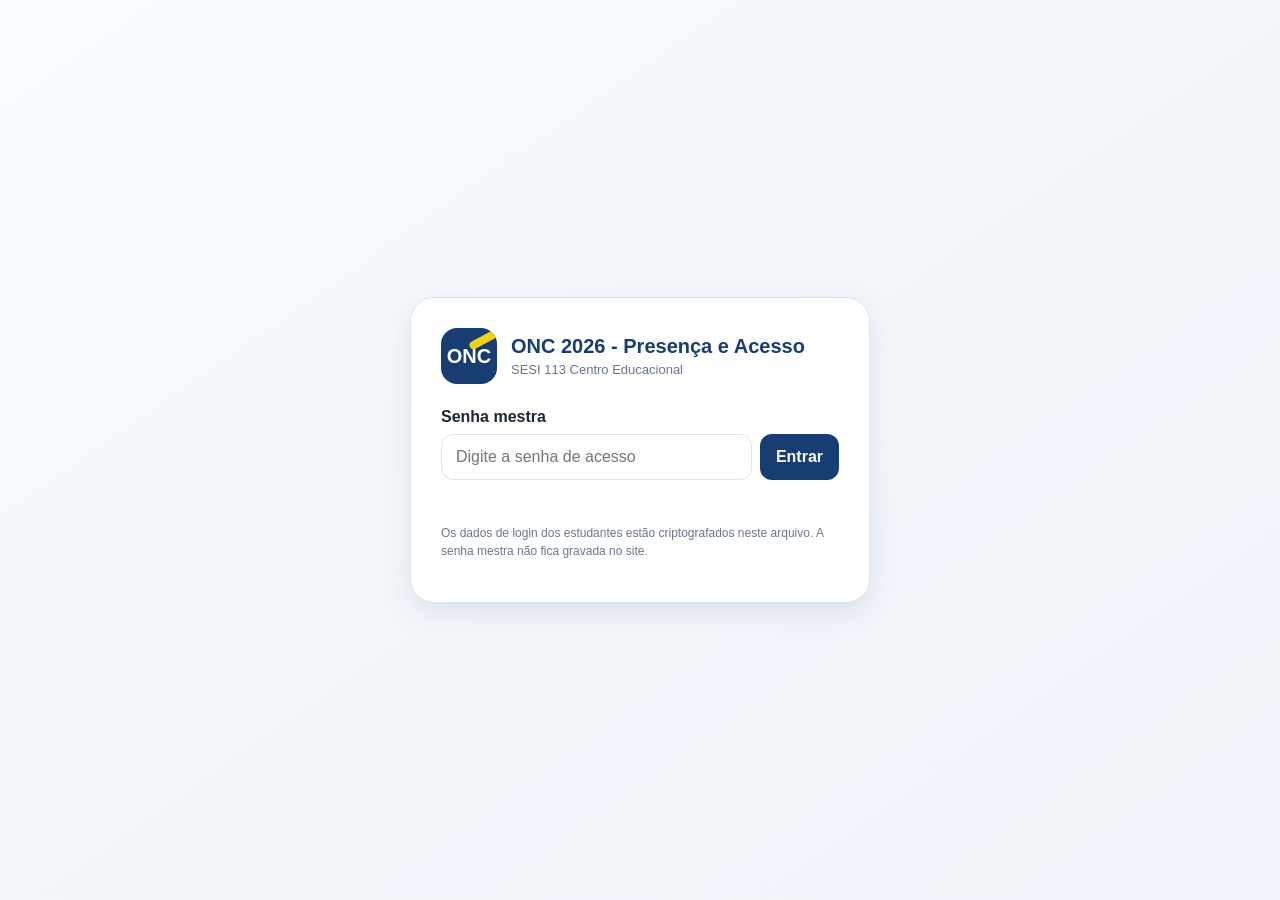
<file: onc-presenca/index.html>
<!doctype html>
<html lang="pt-BR">
<head>
<meta charset="utf-8" />
<meta name="viewport" content="width=device-width,initial-scale=1,viewport-fit=cover" />
<meta name="color-scheme" content="light" />
<meta http-equiv="Cache-Control" content="no-cache, no-store, must-revalidate" />
<meta http-equiv="Pragma" content="no-cache" />
<meta http-equiv="Expires" content="0" />
<title>ONC 2026 | Presença e Acesso</title>
<link rel="stylesheet" href="styles.css?v=20260827-grade9" />
</head>
<body>
<section id="lockScreen" class="lock-screen">
  <div class="lock-card">
    <div class="brand"><div class="mark">ONC</div><div><h1>ONC 2026 - Presença e Acesso</h1><p>SESI 113 Centro Educacional</p></div></div>
    <label for="masterPassword">Senha mestra</label>
    <div class="input-wrap"><input id="masterPassword" type="password" autocomplete="current-password" placeholder="Digite a senha de acesso" /><button id="unlockBtn" class="primary">Entrar</button></div>
    <div id="unlockError" class="error"></div>
    <p class="hint">Os dados de login dos estudantes estão criptografados neste arquivo. A senha mestra não fica gravada no site.</p>
  </div>
</section>

<div id="app" class="app hidden">
<header><div class="topbar">
  <div class="topbrand"><div class="mark">ONC</div><div><h2>Controle de Presença</h2><small>Olimpíada Nacional de Ciências 2026</small></div></div>
  <div class="header-actions"><span id="cloudStatus" class="warn">Firebase: conectando...</span><span class="warn">Dados de acesso restritos</span><button id="printBtn" class="ghost">Imprimir</button><button id="lockBtn" class="ghost">Bloquear</button></div>
</div></header>
<main>
  <div class="hero"><div><h1>Lista de estudantes</h1><p>Marque a presença e consulte os acessos ONC quando necessário.</p></div><div><a class="primary" style="text-decoration:none;display:inline-block" href="http://alunos.onciencias.org/" target="_blank" rel="noopener">Abrir portal ONC</a></div></div>
  <section class="stats">
    <div class="stat"><span>Estudantes</span><strong id="statTotal">0</strong></div>
    <div class="stat"><span>Presentes</span><strong id="statPresent">0</strong></div>
    <div class="stat"><span>Ausentes</span><strong id="statAbsent">0</strong></div>
    <div class="stat"><span>Percentual</span><strong id="statPercent">0%</strong></div>
  </section>
  <section class="controls">
    <input id="search" type="search" placeholder="Buscar por nome ou login..." />
    <select id="seriesFilter"><option value="all">Todas as turmas</option><option>1º Ano do Ensino Médio</option><option>2º Ano do Ensino Médio</option><option>3º Ano do Ensino Médio</option></select>
    <input id="dateFilter" type="date" />
    <div class="control-buttons"><button id="markAll" class="ghost">Marcar visíveis</button><button id="clearAll" class="ghost">Desmarcar visíveis</button><button id="exportCsv" class="ghost">Exportar CSV</button></div>
  </section>
  <div class="table-wrap"><table>
    <thead><tr><th>Presença</th><th>Estudante</th><th>Turma</th><th>Login</th><th>Senha</th><th>Portal</th></tr></thead>
    <tbody id="studentsBody"></tbody>
  </table><div id="empty" class="empty hidden">Nenhum estudante encontrado.</div></div>
  <div class="footer-note">Presenças sincronizadas com Firebase quando online; cópia local mantida neste navegador. · 9º Ano adicionado</div>
</main>
</div>
<div id="toast" class="toast"></div>
<script>window.__ONC_DATA_PARTS=[];</script>
<script src="students-v4-1.js?v=20260827-grade9"></script>
<script src="students-v4-2.js?v=20260827-grade9"></script>
<script src="students-v4-3.js?v=20260827-grade9"></script>
<script src="app.js?v=20260827-grade9"></script>
<script src="grade9-v4.js?v=20260827-grade9"></script>
</body>
</html>
</file>
<file: onc-presenca/styles.css>
:root{--navy:#173d72;--navy2:#0f2a50;--blue:#2c67a3;--yellow:#f4cf19;--green:#188a63;--bg:#f5f7fb;--panel:#fff;--text:#1c2736;--muted:#697789;--line:#dce3ed;--danger:#b93434;--shadow:0 10px 30px rgba(25,45,75,.10)}
*{box-sizing:border-box} html{scroll-behavior:smooth} body{margin:0;background:var(--bg);color:var(--text);font-family:Inter,Segoe UI,Roboto,Arial,sans-serif} button,input,select{font:inherit}
.hidden{display:none!important}
.lock-screen{min-height:100dvh;display:grid;place-items:center;padding:24px;background:linear-gradient(145deg,#f8fbff,#eef3f9)}
.lock-card{width:min(460px,100%);background:#fff;border:1px solid var(--line);border-radius:24px;box-shadow:var(--shadow);padding:30px}
.brand{display:flex;align-items:center;gap:14px;margin-bottom:24px} .mark{width:56px;height:56px;border-radius:16px;background:var(--navy);display:grid;place-items:center;color:#fff;font-weight:900;font-size:20px;position:relative;overflow:hidden}
.mark:after{content:"";width:34px;height:8px;background:var(--yellow);position:absolute;right:-5px;top:7px;transform:rotate(-28deg);border-radius:5px}
.brand h1{font-size:20px;margin:0;color:var(--navy)} .brand p{margin:4px 0 0;color:var(--muted);font-size:13px}
.lock-card label{display:block;font-weight:700;margin:0 0 8px} .input-wrap{display:flex;gap:8px} .input-wrap input{flex:1;min-width:0;border:1px solid var(--line);border-radius:12px;padding:13px 14px;outline:none} .input-wrap input:focus{border-color:var(--blue);box-shadow:0 0 0 3px rgba(44,103,163,.12)}
.primary{border:0;background:var(--navy);color:#fff;border-radius:12px;padding:12px 16px;font-weight:800;cursor:pointer} .primary:hover{background:var(--navy2)} .hint{font-size:12px;color:var(--muted);line-height:1.5;margin-top:16px} .error{color:var(--danger);font-size:13px;margin-top:10px;min-height:18px}
.app{min-height:100dvh} header{background:#fff;border-bottom:1px solid var(--line);position:sticky;top:0;z-index:5} .topbar{max-width:1320px;margin:auto;padding:14px 20px;display:flex;gap:16px;align-items:center;justify-content:space-between} .topbrand{display:flex;align-items:center;gap:11px} .topbrand .mark{width:42px;height:42px;border-radius:12px;font-size:15px} .topbrand h2{margin:0;font-size:16px;color:var(--navy)} .topbrand small{display:block;color:var(--muted);margin-top:2px}
.header-actions{display:flex;gap:8px;align-items:center} .ghost{border:1px solid var(--line);background:#fff;border-radius:10px;padding:9px 11px;cursor:pointer;color:var(--text);font-weight:700} .ghost:hover{background:#f7f9fc} .warn{font-size:12px;color:#806600;background:#fff9d8;border:1px solid #f4e08a;border-radius:10px;padding:8px 10px}
main{max-width:1320px;margin:auto;padding:22px 20px 46px} .hero{display:flex;justify-content:space-between;gap:18px;align-items:end;margin-bottom:16px} .hero h1{margin:0;color:var(--navy);font-size:28px} .hero p{margin:5px 0 0;color:var(--muted)}
.stats{display:grid;grid-template-columns:repeat(4,minmax(0,1fr));gap:12px;margin:16px 0} .stat{background:#fff;border:1px solid var(--line);border-radius:16px;padding:15px 16px} .stat span{color:var(--muted);font-size:12px;font-weight:700;text-transform:uppercase;letter-spacing:.05em} .stat strong{display:block;font-size:27px;margin-top:3px;color:var(--navy)}
.controls{background:#fff;border:1px solid var(--line);border-radius:18px;padding:14px;display:grid;grid-template-columns:1.25fr .8fr .65fr auto;gap:10px;align-items:center;margin-bottom:14px} .controls input,.controls select{width:100%;border:1px solid var(--line);border-radius:11px;padding:11px 12px;outline:none;background:#fff} .controls input:focus,.controls select:focus{border-color:var(--blue)} .control-buttons{display:flex;gap:8px;flex-wrap:wrap;justify-content:flex-end}
.table-wrap{background:#fff;border:1px solid var(--line);border-radius:18px;overflow:hidden;box-shadow:0 5px 18px rgba(30,50,75,.04)} table{width:100%;border-collapse:collapse} thead th{position:static;background:#f8fafc;border-bottom:1px solid var(--line);padding:11px 12px;text-align:left;font-size:12px;color:var(--muted);text-transform:uppercase;letter-spacing:.04em;z-index:2} tbody td{padding:12px;border-bottom:1px solid #edf1f6;vertical-align:middle} tbody tr:hover{background:#fbfcfe} tbody tr.present{background:#f4fbf8} .name{font-weight:800;color:#24334a} .sub{font-size:12px;color:var(--muted);margin-top:3px} .series-badge{display:inline-flex;padding:5px 8px;border-radius:999px;background:#eef4fb;color:var(--navy);font-size:12px;font-weight:800;white-space:nowrap}
.presence{display:flex;align-items:center;gap:8px} .presence input{width:18px;height:18px;accent-color:var(--green)} .time{font-size:12px;color:var(--green);font-weight:700;min-width:42px} .cred{display:flex;align-items:center;gap:6px} .cred code{background:#f2f5f9;border:1px solid #e2e8f0;border-radius:8px;padding:7px 9px;font-family:Consolas,monospace;font-size:12px;min-width:105px;display:inline-block} .iconbtn{border:1px solid var(--line);background:#fff;border-radius:8px;padding:6px 8px;cursor:pointer;font-size:12px;font-weight:700} .iconbtn:hover{background:#f5f7fa} .portal{text-decoration:none;color:var(--blue);font-weight:800;font-size:12px}
.empty{padding:42px 20px;text-align:center;color:var(--muted)} .footer-note{font-size:12px;color:var(--muted);margin-top:12px;text-align:right}
.toast{position:fixed;right:18px;bottom:18px;background:#1d2a3d;color:#fff;padding:10px 13px;border-radius:10px;box-shadow:var(--shadow);opacity:0;transform:translateY(8px);pointer-events:none;transition:.2s;z-index:20} .toast.show{opacity:1;transform:none}
@media(max-width:1000px){.stats{grid-template-columns:repeat(2,1fr)}.controls{grid-template-columns:1fr 1fr}.control-buttons{grid-column:1/-1;justify-content:flex-start}.table-wrap{overflow:auto}table{min-width:1000px}}
@media(max-width:640px){.topbar{padding:10px 12px}.warn{display:none}main{padding:16px 12px 36px}.hero{align-items:start;flex-direction:column}.hero h1{font-size:23px}.stats{grid-template-columns:1fr 1fr;gap:8px}.stat{padding:12px}.stat strong{font-size:22px}.controls{grid-template-columns:1fr}.control-buttons{grid-column:auto}.header-actions .ghost:first-child{display:none}}
@media print{header,.controls,.warn,.footer-note,.toast{display:none!important}body{background:#fff}main{max-width:none;padding:0}.stats{margin:8px 0}.table-wrap{border:0;box-shadow:none}thead th{position:static}.cred .iconbtn,.portal{display:none}}
</file>
